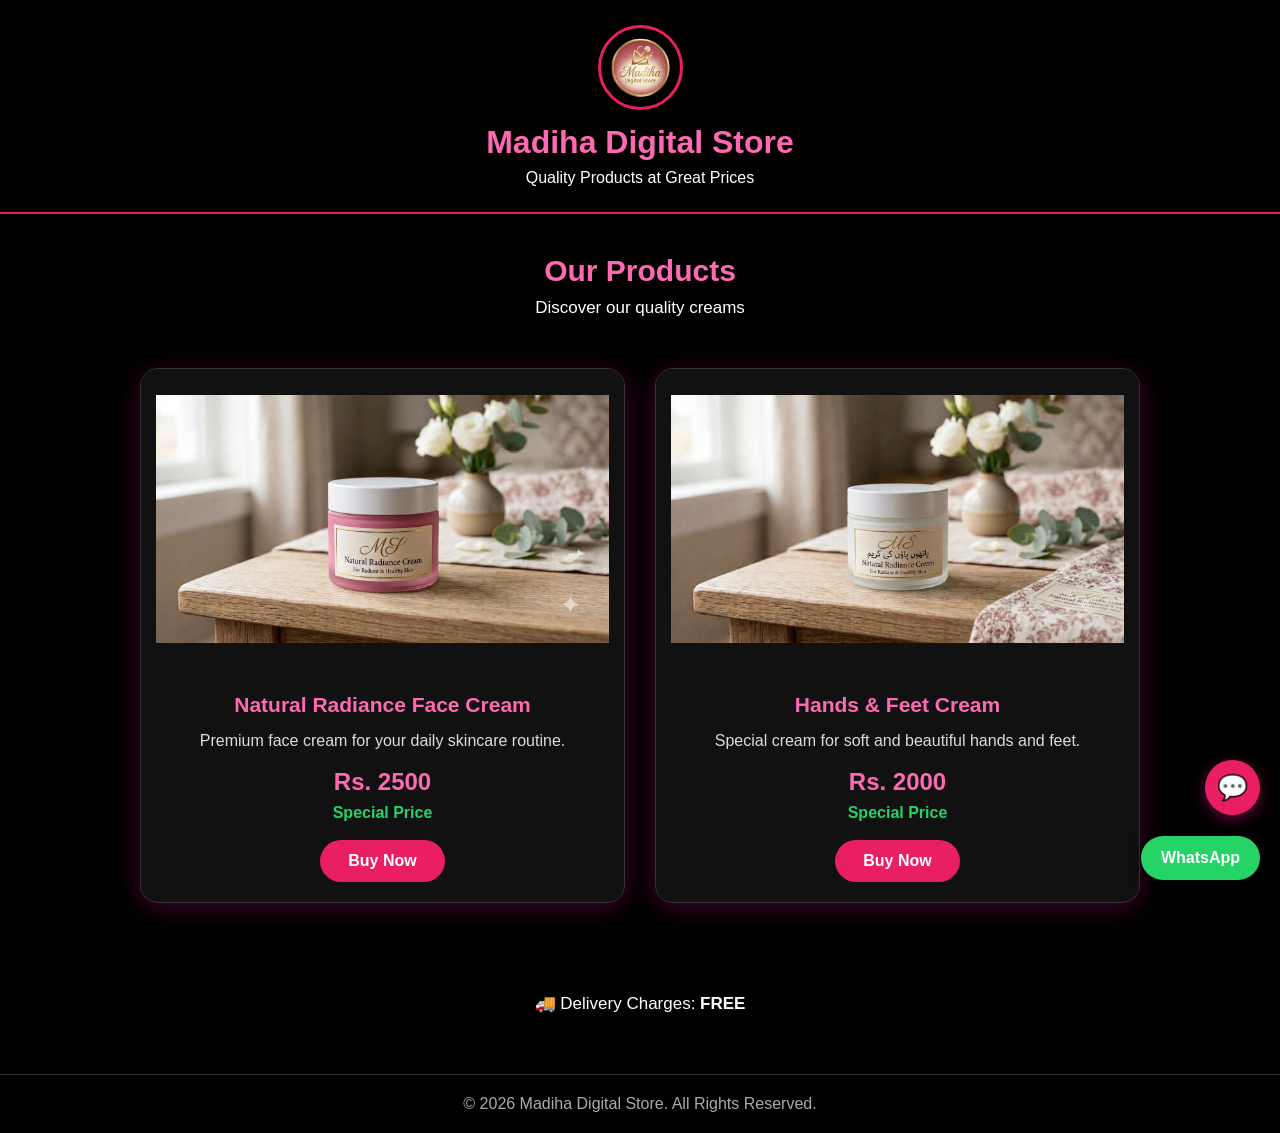
<file: index.html>
<!DOCTYPE html>
<html lang="en">

<head>
    <meta charset="UTF-8">
    <meta name="viewport" content="width=device-width, initial-scale=1.0">

    <title>Madiha Digital Store</title>
    <link rel="stylesheet" href="style.css">

    <link rel="icon" type="image/png" href="imge3.png.png">

    <link rel="stylesheet" href="style.css">
</head>

<body>

    <!-- HEADER -->

    <header>

        <img
            src="imge2.png.png.png"
            alt="Madiha"
            class="profile-pic"
        >

        <h1>Madiha Digital Store</h1>

        <p>Quality Products at Great Prices</p>

    </header>


    <!-- HERO -->

    <section class="hero">

        <h2>Our Products</h2>

        <p>Discover our quality creams</p>

    </section>


    <!-- PRODUCTS -->

    <section class="product-section">

        <!-- FACE CREAM -->

        <div class="product-card">

            <img
                src="imge1.png.png"
                alt="Natural Radiance Face Cream"
            >

            <div class="product-info">

                <h3>Natural Radiance Face Cream</h3>

                <p class="description">
                    Premium face cream for your daily skincare routine.
                </p>

                <div class="price-box">

                    <span class="new-price">
                        Rs. 2500
                    </span>

                </div>

                <span class="offer">
                    Special Price
                </span>

                <a
                    href="place-order.html"
                    class="buy-btn"
                >
                    Buy Now
                </a>

            </div>

        </div>


        <!-- HANDS & FEET CREAM -->

        <div class="product-card">

            <img
                src="imge3.png.png.png"
                alt="Hands & Feet Cream"
            >

            <div class="product-info">

                <h3>Hands & Feet Cream</h3>

                <p class="description">
                    Special cream for soft and beautiful hands and feet.
                </p>

                <div class="price-box">

                    <span class="new-price">
                        Rs. 2000
                    </span>

                </div>

                <span class="offer">
                    Special Price
                </span>

                <a
                    href="place-order.html"
                    class="buy-btn"
                >
                    Buy Now
                </a>

            </div>

        </div>

    </section>


    <!-- DELIVERY -->

    <section class="hero">

        <p>
            🚚 Delivery Charges: <strong>FREE</strong>
        </p>

    </section>


    <!-- FOOTER -->

    <footer>

        <p>
            © 2026 Madiha Digital Store.
            All Rights Reserved.
        </p>

    </footer>


    <!-- CHAT BUTTON -->

    <button
        class="chat-button"
        id="chatButton"
        type="button"
    >
        💬
    </button>


    <!-- CHAT BOX -->

    <div
        class="chat-box"
        id="chatBox"
    >

        <div class="chat-header">

            <strong>
                Chat with Madiha
            </strong>

            <button
                id="closeChat"
                type="button"
            >
                ×
            </button>

        </div>


        <div
            class="chat-messages"
            id="chatMessages"
        >

            <div class="message received">
                Assalam-o-Alaikum! 👋
                How can I help you?
            </div>

        </div>


        <div class="chat-input-area">

            <input
                type="text"
                id="chatInput"
                placeholder="Write your message..."
            >

            <button
                type="button"
                id="sendMessage"
            >
                Send
            </button>

        </div>

    </div>


    <!-- WHATSAPP -->

    <a
        href="https://wa.me/923208046712"
        class="whatsapp-btn"
        target="_blank"
    >
        WhatsApp
    </a>


    <!-- JAVASCRIPT -->

    <script src="script.js"></script>

</body>

</html>
</file>
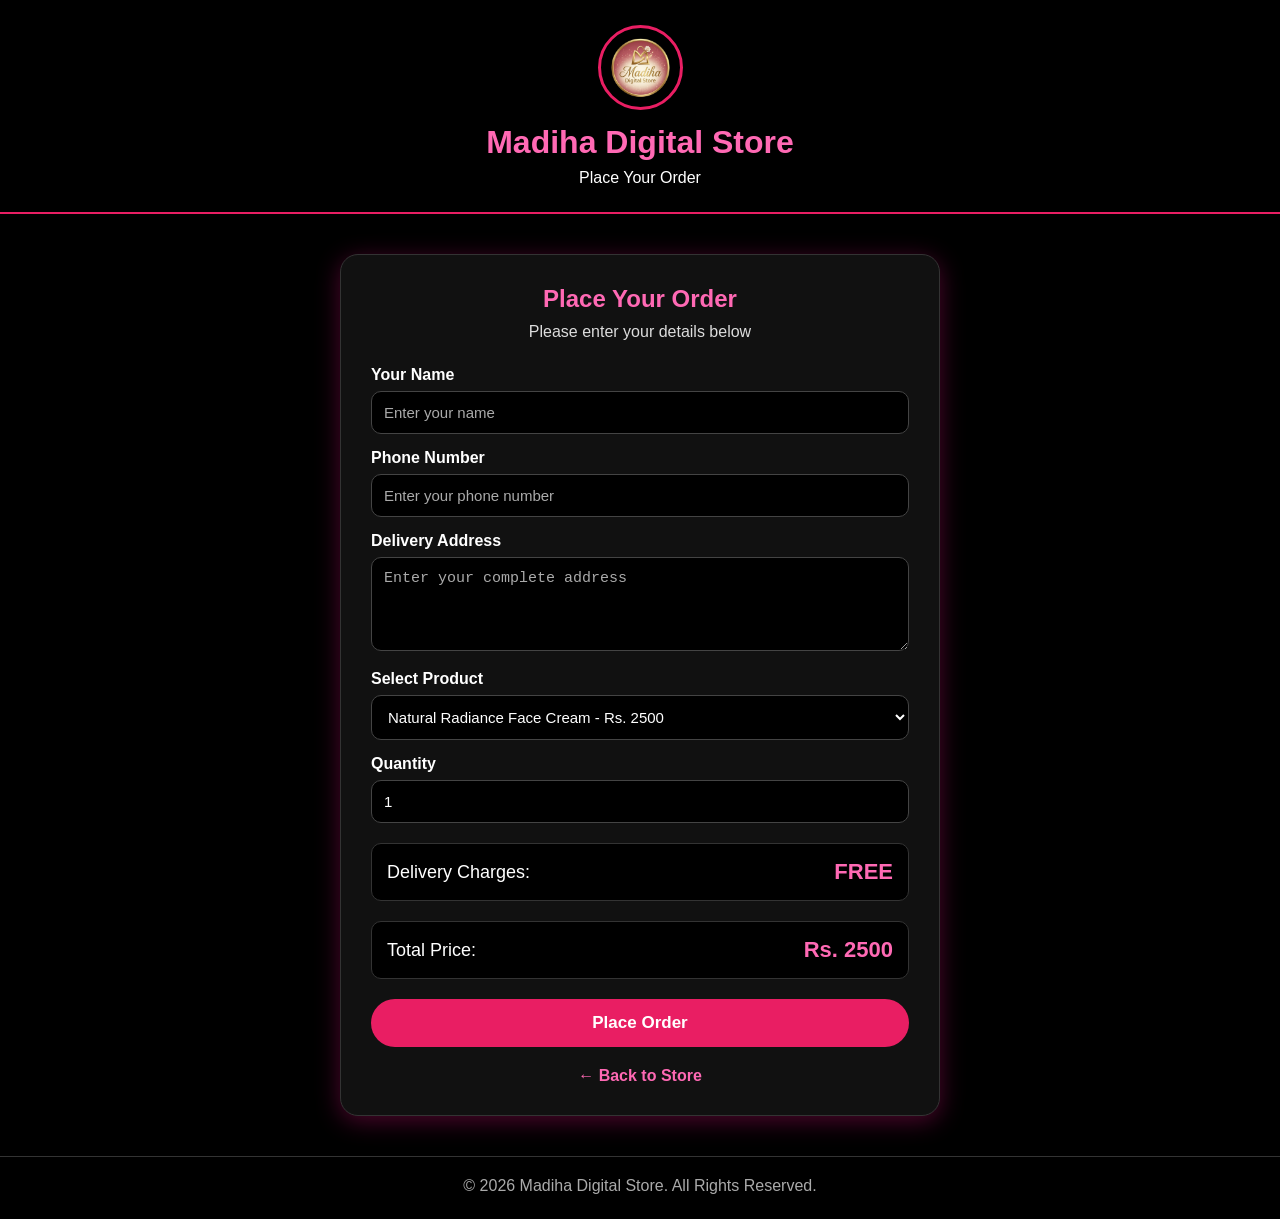
<file: place-order.html>
<!DOCTYPE html>
<html lang="en">

<head>

    <meta charset="UTF-8">
    <meta name="viewport" content="width=device-width, initial-scale=1.0">

    <title>Place Order - Madiha Digital Store</title>

    <link rel="icon" type="image/png" href="imge2.png.png">

    <link rel="stylesheet" href="style.css">

</head>

<body>

    <!-- HEADER -->

    <header>

        <img
            src="imge2.png.png.png"
            alt="Madiha"
            class="profile-pic"
        >

        <h1>Madiha Digital Store</h1>

        <p>Place Your Order</p>

    </header>


    <!-- ORDER SECTION -->

    <section class="order-section">

        <div class="order-card">

            <h2>Place Your Order</h2>

            <p class="order-subtitle">
                Please enter your details below
            </p>


            <!-- NAME -->

            <label for="name">
                Your Name
            </label>

            <input
                type="text"
                id="name"
                placeholder="Enter your name"
            >


            <!-- PHONE NUMBER -->

            <label for="phone">
                Phone Number
            </label>

            <input
                type="tel"
                id="phone"
                placeholder="Enter your phone number"
            >


            <!-- ADDRESS -->

            <label for="address">
                Delivery Address
            </label>

            <textarea
                id="address"
                placeholder="Enter your complete address"
                rows="4"
            ></textarea>


            <!-- PRODUCT -->

            <label for="product">
                Select Product
            </label>

            <select id="product">

                <option
                    value="Natural Radiance Face Cream"
                    data-price="2500"
                >
                    Natural Radiance Face Cream - Rs. 2500
                </option>

                <option
                    value="Hands & Feet Cream"
                    data-price="2000"
                >
                    Hands & Feet Cream - Rs. 2000
                </option>

            </select>


            <!-- QUANTITY -->

            <label for="quantity">
                Quantity
            </label>

            <input
                type="number"
                id="quantity"
                value="1"
                min="1"
            >


            <!-- DELIVERY -->

            <div class="total-box">

                <span>
                    Delivery Charges:
                </span>

                <strong>
                    FREE
                </strong>

            </div>


            <!-- TOTAL -->

            <div class="total-box">

                <span>
                    Total Price:
                </span>

                <strong id="totalPrice">
                    Rs. 2500
                </strong>

            </div>


            <!-- ORDER BUTTON -->

            <button
                type="button"
                class="order-btn"
                id="orderButton"
            >
                Place Order
            </button>


            <p id="orderMessage"></p>


            <!-- BACK BUTTON -->

            <a
                href="index.html"
                class="back-btn"
            >
                ← Back to Store
            </a>

        </div>

    </section>


    <!-- FOOTER -->

    <footer>

        <p>
            © 2026 Madiha Digital Store.
            All Rights Reserved.
        </p>

    </footer>


    <!-- JAVASCRIPT -->

    <script>

        const product =
            document.getElementById("product");

        const quantity =
            document.getElementById("quantity");

        const totalPrice =
            document.getElementById("totalPrice");


        // =========================
        // CALCULATE TOTAL
        // =========================

        function calculateTotal() {

            const price =
                Number(
                    product.options[
                        product.selectedIndex
                    ].dataset.price
                );

            const qty =
                Number(quantity.value);

            totalPrice.textContent =
                "Rs. " + (price * qty);

        }


        product.addEventListener(
            "change",
            calculateTotal
        );


        quantity.addEventListener(
            "input",
            calculateTotal
        );


        // =========================
        // PLACE ORDER
        // =========================

        document
            .getElementById("orderButton")
            .addEventListener(
                "click",
                function () {

                    const message =
                        document.getElementById(
                            "orderMessage"
                        );


                    const name =
                        document.getElementById(
                            "name"
                        ).value.trim();


                    const phone =
                        document.getElementById(
                            "phone"
                        ).value.trim();


                    const address =
                        document.getElementById(
                            "address"
                        ).value.trim();


                    const selectedProduct =
                        product.value;


                    const qty =
                        Number(quantity.value);


                    const price =
                        Number(
                            product.options[
                                product.selectedIndex
                            ].dataset.price
                        );


                    const total =
                        price * qty;


                    // =========================
                    // CHECK DETAILS
                    // =========================

                    if (
                        !name ||
                        !phone ||
                        !address ||
                        qty < 1
                    ) {

                        message.style.color =
                            "#ff4444";

                        message.textContent =
                            "Please fill all details.";

                        return;

                    }


                    // =========================
                    // YOUR WHATSAPP NUMBER
                    // =========================

                    const whatsappNumber =
                        "923208046712";


                    // =========================
                    // ORDER MESSAGE
                    // =========================

                    const orderText =
                        "New Order - Madiha Digital Store\n\n" +
                        "Name: " + name + "\n" +
                        "Phone: " + phone + "\n" +
                        "Address: " + address + "\n" +
                        "Product: " + selectedProduct + "\n" +
                        "Quantity: " + qty + "\n" +
                        "Delivery Charges: FREE\n" +
                        "Total: Rs. " + total;


                    // =========================
                    // WHATSAPP URL
                    // =========================

                    const whatsappURL =
                        "https://wa.me/" +
                        whatsappNumber +
                        "?text=" +
                        encodeURIComponent(
                            orderText
                        );


                    message.style.color =
                        "#25d366";

                    message.textContent =
                        "Opening WhatsApp... ❤️";


                    // =========================
                    // OPEN WHATSAPP
                    // =========================

                    setTimeout(
                        function () {

                            window.open(
                                whatsappURL,
                                "_blank"
                            );

                        },
                        500
                    );

                }
            );

    </script>

</body>

</html>
</file>
<file: style.css>
* {
    margin: 0;
    padding: 0;
    box-sizing: border-box;
}

html,
body {
    background: #000000;
    color: #ffffff;
}

body {
    font-family: Arial, sans-serif;
    min-height: 100vh;
}


/* =========================
HEADER
========================= */

header {
    background: #000000;
    color: #ffffff;
    text-align: center;
    padding: 25px 15px;
    border-bottom: 2px solid #e91e63;
}

.profile-pic {
    width: 85px;
    height: 85px;
    border-radius: 50%;
    object-fit: cover;
    border: 3px solid #e91e63;
    margin-bottom: 10px;
}

header h1 {
    font-size: 32px;
    margin-bottom: 8px;
    color: #ff69b4;
}

header p {
    font-size: 16px;
    color: #ffffff;
}


/* =========================
HERO
========================= */

.hero {
    text-align: center;
    padding: 40px 15px 30px;
    background: #000000;
}

.hero h2 {
    font-size: 30px;
    color: #ff69b4;
    margin-bottom: 10px;
}

.hero p {
    color: #ffffff;
    font-size: 17px;
}


/* =========================
PRODUCTS
========================= */

.product-section {
    width: 90%;
    max-width: 1000px;
    margin: 20px auto 50px;
    display: grid;
    grid-template-columns: repeat(2, 1fr);
    gap: 30px;
}

.product-card {
    background: #111111;
    color: #ffffff;
    border: 1px solid #333333;
    border-radius: 18px;
    overflow: hidden;
    box-shadow: 0 5px 25px rgba(255, 20, 147, 0.25);
    transition: 0.3s;
}

.product-card:hover {
    transform: translateY(-5px);
    border-color: #e91e63;
    box-shadow: 0 8px 30px rgba(255, 20, 147, 0.45);
}

.product-card > img {
    width: 100%;
    height: 300px;
    object-fit: contain;
    background: #111111;
    padding: 15px;
}

.product-info {
    padding: 20px;
    text-align: center;
}

.product-info h3 {
    color: #ff69b4;
    font-size: 21px;
    margin-bottom: 12px;
}

.description {
    color: #dddddd;
    line-height: 1.5;
    margin-bottom: 15px;
}

.price-box {
    margin-bottom: 8px;
}

.new-price {
    font-size: 24px;
    font-weight: bold;
    color: #ff69b4;
}

.offer {
    display: block;
    color: #25d366;
    font-weight: bold;
    margin-bottom: 18px;
}


/* =========================
BUY BUTTON
========================= */

.buy-btn {
    display: inline-block;
    background: #e91e63;
    color: #ffffff;
    text-decoration: none;
    padding: 12px 28px;
    border-radius: 25px;
    font-weight: bold;
    transition: 0.3s;
}

.buy-btn:hover {
    background: #ff1493;
    transform: scale(1.05);
}


/* =========================
FOOTER
========================= */

footer {
    background: #000000;
    color: #aaaaaa;
    text-align: center;
    padding: 20px 10px;
    margin-top: 30px;
    border-top: 1px solid #333333;
}


/* =========================
CHAT BUTTON
========================= */

.chat-button {
    position: fixed;
    right: 20px;
    bottom: 85px;
    width: 55px;
    height: 55px;
    border: none;
    border-radius: 50%;
    background: #e91e63;
    color: #ffffff;
    font-size: 25px;
    cursor: pointer;
    box-shadow: 0 4px 15px rgba(255, 20, 147, 0.4);
    z-index: 1000;
}

.chat-button:hover {
    transform: scale(1.08);
}


/* =========================
CHAT BOX
========================= */

.chat-box {
    position: fixed;
    right: 20px;
    bottom: 150px;
    width: 320px;
    max-width: calc(100% - 40px);
    background: #111111;
    color: #ffffff;
    border: 1px solid #333333;
    border-radius: 15px;
    box-shadow: 0 5px 30px rgba(255, 20, 147, 0.35);
    overflow: hidden;
    display: none;
    z-index: 999;
}


/* CHAT HEADER */

.chat-header {
    background: #e91e63;
    color: #ffffff;
    padding: 15px;
    display: flex;
    justify-content: space-between;
    align-items: center;
}

.chat-header button {
    background: none;
    border: none;
    color: #ffffff;
    font-size: 25px;
    cursor: pointer;
}


/* CHAT MESSAGES */

.chat-messages {
    height: 250px;
    padding: 15px;
    overflow-y: auto;
    background: #000000;
}

.message {
    padding: 10px 13px;
    border-radius: 12px;
    margin-bottom: 10px;
    max-width: 85%;
    line-height: 1.4;
}

.received {
    background: #222222;
    color: #ffffff;
    border: 1px solid #333333;
}

.sent {
    background: #e91e63;
    color: #ffffff;
    margin-left: auto;
}


/* =========================
CHAT MESSAGE DP
========================= */

.message-row {
    display: flex;
    align-items: flex-end;
    gap: 8px;
    margin-bottom: 10px;
}

.message-row.sent-row {
    justify-content: flex-end;
}

.chat-dp {
    width: 32px;
    height: 32px;
    border-radius: 50%;
    object-fit: cover;
    border: 2px solid #e91e63;
    flex-shrink: 0;
}

.message-row .message {
    margin-bottom: 0;
}


/* CHAT INPUT */

.chat-input-area {
    display: flex;
    padding: 10px;
    border-top: 1px solid #333333;
    background: #111111;
}

.chat-input-area input {
    flex: 1;
    padding: 10px;
    border: 1px solid #444444;
    border-radius: 20px;
    outline: none;
    background: #000000;
    color: #ffffff;
}

.chat-input-area input::placeholder {
    color: #aaaaaa;
}

.chat-input-area button {
    margin-left: 8px;
    padding: 10px 15px;
    border: none;
    border-radius: 20px;
    background: #e91e63;
    color: #ffffff;
    cursor: pointer;
}


/* =========================
WHATSAPP BUTTON
========================= */

.whatsapp-btn {
    position: fixed;
    right: 20px;
    bottom: 20px;
    background: #25d366;
    color: #ffffff;
    text-decoration: none;
    padding: 13px 20px;
    border-radius: 25px;
    font-weight: bold;
    box-shadow: 0 4px 15px rgba(0, 0, 0, 0.5);
    z-index: 1000;
}

.whatsapp-btn:hover {
    background: #1ebe5d;
}


/* =========================
PLACE ORDER PAGE
========================= */

.order-section {
    width: 90%;
    max-width: 600px;
    margin: 40px auto;
}

.order-card {
    background: #111111;
    color: #ffffff;
    padding: 30px;
    border: 1px solid #333333;
    border-radius: 18px;
    box-shadow: 0 5px 25px rgba(255, 20, 147, 0.3);
}

.order-card h2 {
    text-align: center;
    color: #ff69b4;
    margin-bottom: 10px;
}

.order-subtitle {
    text-align: center;
    color: #dddddd;
    margin-bottom: 25px;
}

.order-card label {
    display: block;
    color: #ffffff;
    font-weight: bold;
    margin-top: 15px;
    margin-bottom: 7px;
}

.order-card input,
.order-card textarea,
.order-card select {
    width: 100%;
    padding: 12px;
    border: 1px solid #444444;
    border-radius: 10px;
    font-size: 15px;
    outline: none;
    background: #000000;
    color: #ffffff;
}

.order-card input::placeholder,
.order-card textarea::placeholder {
    color: #aaaaaa;
}

.order-card select option {
    background: #111111;
    color: #ffffff;
}

.order-card textarea {
    resize: vertical;
}

.total-box {
    display: flex;
    justify-content: space-between;
    align-items: center;
    background: #000000;
    border: 1px solid #333333;
    color: #ffffff;
    padding: 15px;
    border-radius: 10px;
    margin-top: 20px;
    font-size: 18px;
}

.total-box strong {
    color: #ff69b4;
    font-size: 22px;
}

.order-btn {
    width: 100%;
    border: none;
    background: #e91e63;
    color: #ffffff;
    padding: 14px;
    border-radius: 25px;
    font-size: 17px;
    font-weight: bold;
    cursor: pointer;
    margin-top: 20px;
}

.order-btn:hover {
    background: #ff1493;
}

#orderMessage {
    text-align: center;
    margin-top: 15px;
    font-weight: bold;
}

.back-btn {
    display: block;
    text-align: center;
    margin-top: 20px;
    color: #ff69b4;
    text-decoration: none;
    font-weight: bold;
}


/* =========================
MOBILE
========================= */

@media (max-width: 700px) {

    header h1 {
        font-size: 26px;
    }

    .product-section {
        grid-template-columns: 1fr;
        width: 92%;
    }

    .product-card > img {
        height: 280px;
    }

    .chat-box {
        right: 10px;
        bottom: 145px;
    }

    .chat-button {
        right: 15px;
    }

    .whatsapp-btn {
        right: 15px;
        bottom: 15px;
    }

    .order-card {
        padding: 20px;
    }

}
</file>
